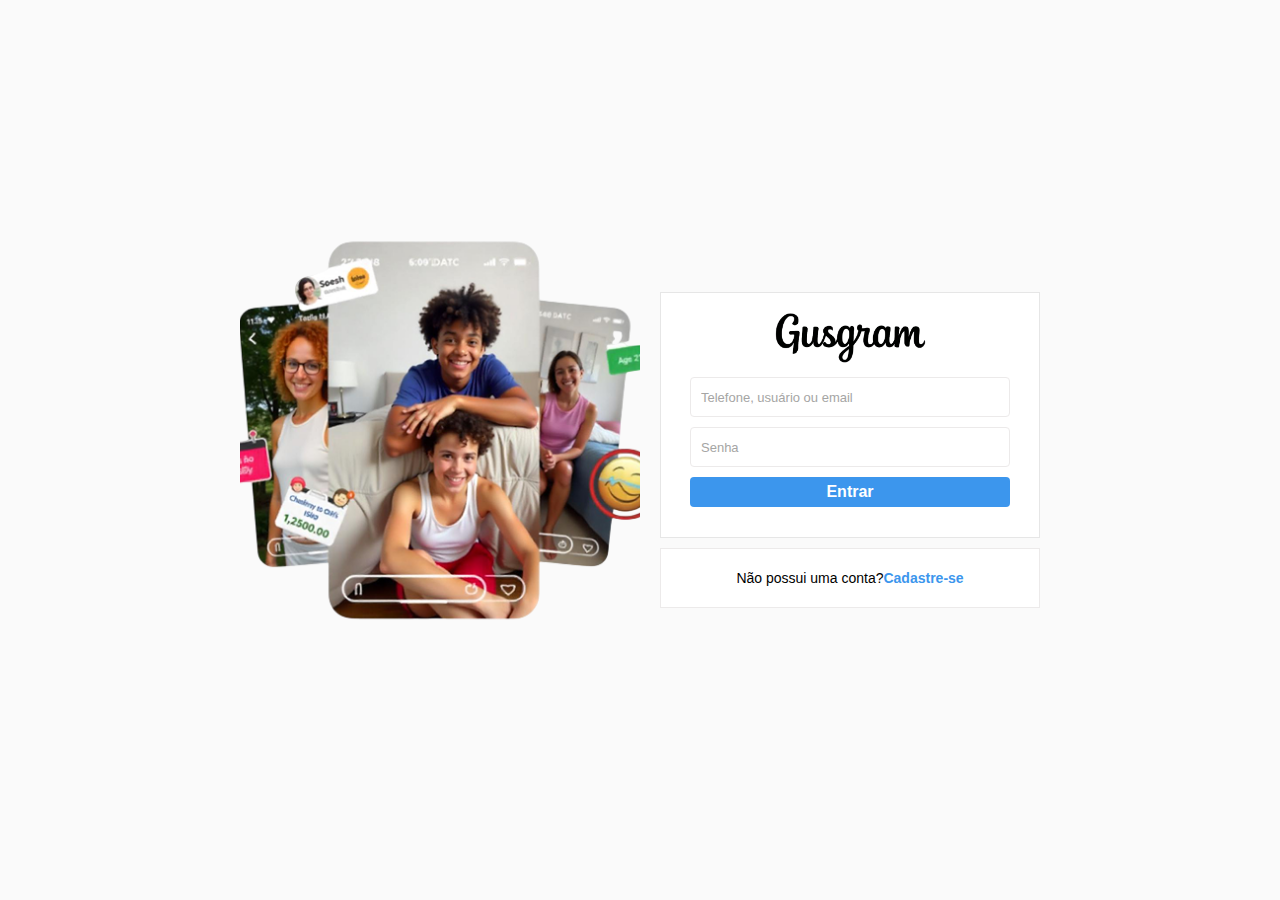
<file: index.html>
<!DOCTYPE html>
<html lang="en">
<head>
    <meta charset="UTF-8">
    <meta name="viewport" content="width=device-width, initial-scale=1.0">
    <link rel="stylesheet" href="style.css">
    <title>Gusgram - Sua rede social</title>
</head>
<body>
    <div id="wrapper">
        <div id="container">
            <div class="column left">
                <div class="main">   
                     
                </div>
            </div>
            <div class="column right">
                <div class="login-painel">
                    <div class="logo">
                        <img class="logo-img" src="./assets/ChatGPT Image 30_03_2025, 14_53_43 1 (1)-Photoroom.png" alt="logo-gusgram">
                    </div>
                    <form action="">
                        <input type="text" placeholder="Telefone, usuário ou email" name="username" required>
                        <input type="password" placeholder="Senha" name="password" required>

                        <input type="submit" value="Entrar">
                    </form>
                </div>
                <div class="infobox">
                    <p>Não possui uma conta?<a href="#">Cadastre-se</a></p>
                </div>
            </div>
        </div>
    </div>
</body>
</html>
</file>
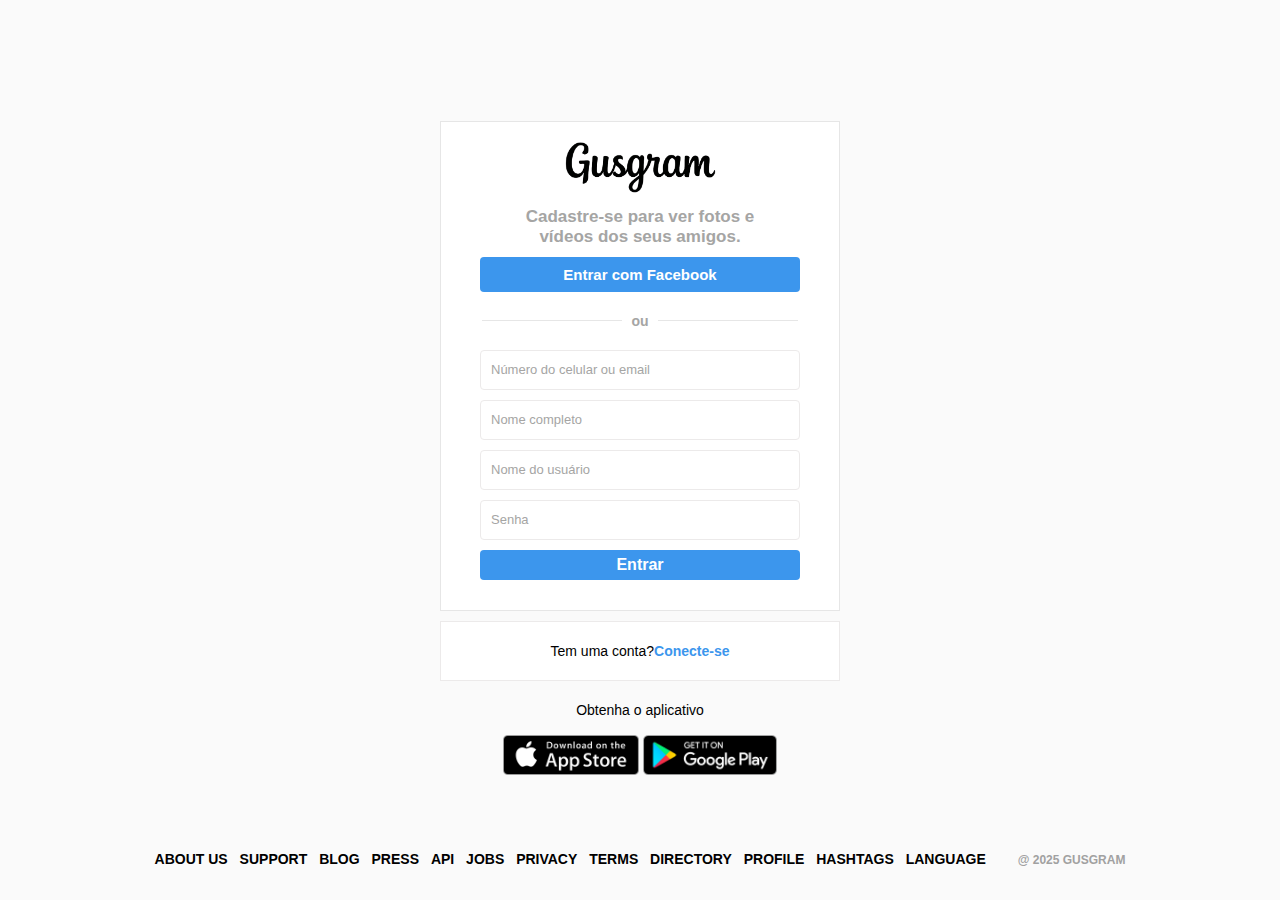
<file: signup.html>
<!DOCTYPE html>
<html lang="pt-br">

<head>
    <meta charset="UTF-8">
    <meta name="viewport" content="width=device-width, initial-scale=1.0">
    <link rel="stylesheet" href="style.css">
    <title>Faça o seu cadastro - Gusgram</title>
</head>

<body>
    <div id="wrapper">
        <div id="container-signup">
            <div class="column">
                <div class="login-painel">
                    <div class="logo">
                        <img class="logo-img" src="./assets/ChatGPT Image 30_03_2025, 14_53_43 1 (1)-Photoroom.png"
                            alt="logo-gusgram">
                    </div>
                    <div class="message">
                        <span>Cadastre-se para ver fotos e vídeos dos seus amigos.</span>
                    </div>
                    <button class="cta-button">
                        Entrar com Facebook
                    </button>
                    <div class="divisor-container">
                        <div class="line"></div>
                        <div class="divisor-tag">ou</div>
                        <div class="line"></div>
                    </div>
                    <form action="">
                        <input type="text" placeholder="Número do celular ou email" name="email" required>
                        <input type="text" placeholder="Nome completo" name="name" required>
                        <input type="text" placeholder="Nome do usuário" name="username">
                        <input type="password" placeholder="Senha" name="senha">

                        <input type="submit" value="Entrar">
                    </form>
                </div>
                <div class="infobox">
                    <p>Tem uma conta?<a href="index.html">Conecte-se</a></p>
                </div>
                <div class="get-app-painel">
                    Obtenha o aplicativo
                    <div class="app-buttons">
                        <a href="#">
                            <img src="./assets/appstore.png" alt="Baixe na AppStore">
                        </a>
                        <a href="#">
                            <img src="./assets/googleplay.png" alt="Baixe na Google Play">
                        </a>
                    </div>
                </div>
            </div>
        </div>
        <footer>
            <div class="footer-inner">
                <a href="">ABOUT US</a>
                <a href="">SUPPORT</a>
                <a href="">BLOG</a>
                <a href="">PRESS</a>
                <a href="">API</a>
                <a href="">JOBS</a>
                <a href="">PRIVACY</a>
                <a href="">TERMS</a>
                <a href="">DIRECTORY</a>
                <a href="">PROFILE</a>
                <a href="">HASHTAGS</a>
                <a href="">LANGUAGE</a>
                <div class="text-small">@ 2025 Gusgram</div>
            </div>
        </footer>
    </div>
</body>

</html>
</file>
<file: style.css>
*{
    box-sizing: border-box;
    margin: 0;
    padding: 0;
}

a {
    text-decoration: none;
    color:#3C96ED;
}

body {
    background-color: #FAFAFA;
    height: 100%;
    width: 100%;
    font-family: Arial, Helvetica, sans-serif;
    font-size: 14px;
    line-height: 18px;
}

#wrapper {
    height: 100vh;
}

#container {
    margin: 0 auto;
    min-height: 100%;
    width: 800px;
    display: flex;
    align-items: center;
}

.column {
    flex-grow: 1;
    width: 50%;
}

.left {
    background-image: url('./assets/freepik__three-people-of-different-races-average-age-20-in-__91236\ 1-Photoroom.png');
    background-size: 450px;
    background-repeat: no-repeat;
    background-position: center;
    height: 600px;
    margin-bottom:50px;
}

.right {
    padding-left: 20px;
}

.login-painel {
    background: #FFFFFF;
    border: 1px solid #E6E6E6;
    text-align: center;
    padding: 20px 0;
}

.logo-img {
    width: 175px;
}

form {
    display: flex;
    flex-direction: column;
    align-items: center;
    justify-content: center;
}

input[type="password"], input[type="text"]{
    background-color: #FFFFFF;
    border: 1px solid #ECEAEA;
    height: 40px;
    border-radius: 4px;
    margin-top: 10px;
    padding: 10px;
    font-size: 13px;
    width: 320px;
}

input[type="password"]::placeholder, input[type="text"]::placeholder {
    color: #A5A5A4;
}

input[type="password"]:focus, input[type="text"]:focus {
    outline: 0;
    border: 1px solid #A1A1A1;
}

input[type="submit"] {
    width: 320px;
    margin-top: 10px;
    height: 30px;
    border: 0;
    border-radius: 4px;
    background-color: #3C96ED;
    color:#FFFFFF;
    font-size: 16px;
    font-weight: bold;
    margin-bottom: 10px;
    cursor: pointer;
}

.infobox{
    background-color: #FFFFFF;
    height: 60px;
    border: 1px solid #ECEAEA;
    margin: 10px auto 0;
    display: flex;
    justify-content: center;
    align-items: center;
}

.infobox p {
    user-select: none;
}

.infobox p a {
    font-weight: bold;
    user-select: none;
}

.get-app-painel {
    margin-top: 20px;
    text-align: center;
    user-select: none;
}

.app-buttons {
    margin-top: 16px;
}

.app-buttons img {
    height:40px;
}

footer{
    text-align: center;
    height: 50px;
    margin-top: -50px;
}

footer a {
    color: #000000;
    font-weight: bold;
    margin-right: 8px;
}

.text-small {
    font-size: 12px;
    font-weight: bold;
    color: #A1A1A1;
    text-transform: uppercase;
    padding-left: 20px;
    display: inline-block;
}

/* Página SignUp*/

#container-signup {
    margin: 0 auto;
    min-height: 100%;
    max-width: 400px;
    display: flex;
    align-items: center;
}

.message {
    margin: 10px 70px;
}

.message span {
    text-align: center;
    font-size: 17px;
    font-weight: bold;
    line-height: 20px;
    color:#A5A5A4;
    user-select: none;
}

.cta-button {
    width: 320px;
    margin-top: 10px 0;
    height: 35px;
    border: 0;
    border-radius: 4px;
    background-color: #3C96ED;
    color: #FFFFFF;
    font-size: 15px;
    font-weight: bold;
    margin-bottom: 10px;
    cursor: pointer;
}

.divisor-container {
    display: flex;
    justify-content: center;
    align-items: center;
    margin: 10px 0;
}

.line {
    height: 1px;
    background-color: #E6E6E6;
    width: 35%;
}

.divisor-tag {
    font-weight: bold;
    margin: 0 2.5%;
    color: #A5A5A4;
    user-select: none;
}

/* Resposividade */
@media (max-width: 850px){
    .left {
        display: none;
    }

    #container {
        width:70%;
    }

    .right {
        padding-right: 0;
    }
}

@media (max-width: 560px){
    #container {
        width:90%;
    }

    #container-signup {
        width: 90%;
    }

    input[type="password"], input[type="text"], input[type="submit"] {
        width: 80%;
    }

    .cta-button {
        width: 80%;
    }

    .message {
        margin: 10px 25px;
    }
}
</file>
